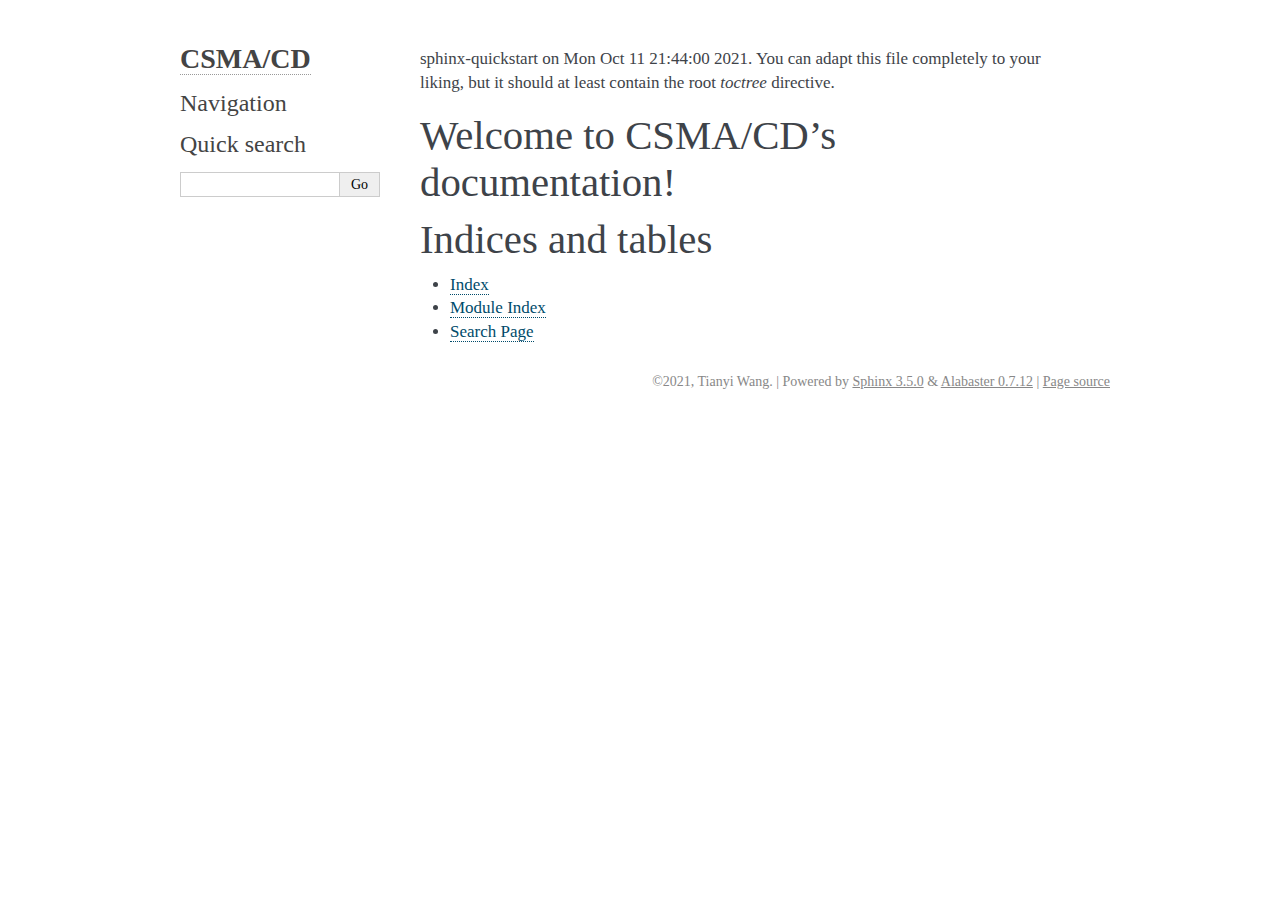
<file: doc/_build/html/index.html>
<!DOCTYPE html>

<html>
<head>
    <meta charset="utf-8"/>
    <meta content="width=device-width, initial-scale=1.0" name="viewport"/>
    <title>Welcome to CSMA/CD’s documentation! &#8212; CSMA/CD 1.0.0 documentation</title>
    <link href="_static/pygments.css" rel="stylesheet" type="text/css"/>
    <link href="_static/alabaster.css" rel="stylesheet" type="text/css"/>
    <script data-url_root="./" id="documentation_options" src="_static/documentation_options.js"></script>
    <script src="_static/jquery.js"></script>
    <script src="_static/underscore.js"></script>
    <script src="_static/doctools.js"></script>
    <link href="genindex.html" rel="index" title="Index"/>
    <link href="search.html" rel="search" title="Search"/>

    <link href="_static/custom.css" rel="stylesheet" type="text/css"/>


    <meta content="width=device-width, initial-scale=0.9, maximum-scale=0.9" name="viewport"/>

</head>
<body>


<div class="document">
    <div class="documentwrapper">
        <div class="bodywrapper">


            <div class="body" role="main">

                <p>sphinx-quickstart on Mon Oct 11 21:44:00 2021.
                    You can adapt this file completely to your liking, but it should at least
                    contain the root <cite>toctree</cite> directive.</p>
                <div class="section" id="welcome-to-csma-cd-s-documentation">
                    <h1>Welcome to CSMA/CD’s documentation!<a class="headerlink"
                                                              href="#welcome-to-csma-cd-s-documentation"
                                                              title="Permalink to this headline">¶</a></h1>
                    <div class="toctree-wrapper compound">
                    </div>
                </div>
                <div class="section" id="indices-and-tables">
                    <h1>Indices and tables<a class="headerlink" href="#indices-and-tables"
                                             title="Permalink to this headline">¶</a></h1>
                    <ul class="simple">
                        <li><p><a class="reference internal" href="genindex.html"><span class="std std-ref">Index</span></a>
                        </p></li>
                        <li><p><a class="reference internal" href="py-modindex.html"><span class="std std-ref">Module Index</span></a>
                        </p></li>
                        <li><p><a class="reference internal" href="search.html"><span
                                class="std std-ref">Search Page</span></a></p></li>
                    </ul>
                </div>


            </div>

        </div>
    </div>
    <div aria-label="main navigation" class="sphinxsidebar" role="navigation">
        <div class="sphinxsidebarwrapper">
            <h1 class="logo"><a href="#">CSMA/CD</a></h1>


            <h3>Navigation</h3>

            <div class="relations">
                <h3>Related Topics</h3>
                <ul>
                    <li><a href="#">Documentation overview</a>
                        <ul>
                        </ul>
                    </li>
                </ul>
            </div>
            <div id="searchbox" role="search" style="display: none">
                <h3 id="searchlabel">Quick search</h3>
                <div class="searchformwrapper">
                    <form action="search.html" class="search" method="get">
                        <input aria-labelledby="searchlabel" name="q" type="text"/>
                        <input type="submit" value="Go"/>
                    </form>
                </div>
            </div>
            <script>$('#searchbox').show(0);</script>


        </div>
    </div>
    <div class="clearer"></div>
</div>
<div class="footer">
    &copy;2021, Tianyi Wang.

    |
    Powered by <a href="http://sphinx-doc.org/">Sphinx 3.5.0</a>
    &amp; <a href="https://github.com/bitprophet/alabaster">Alabaster 0.7.12</a>

    |
    <a href="_sources/index.rst.txt"
       rel="nofollow">Page source</a>
</div>


</body>
</html>
</file>
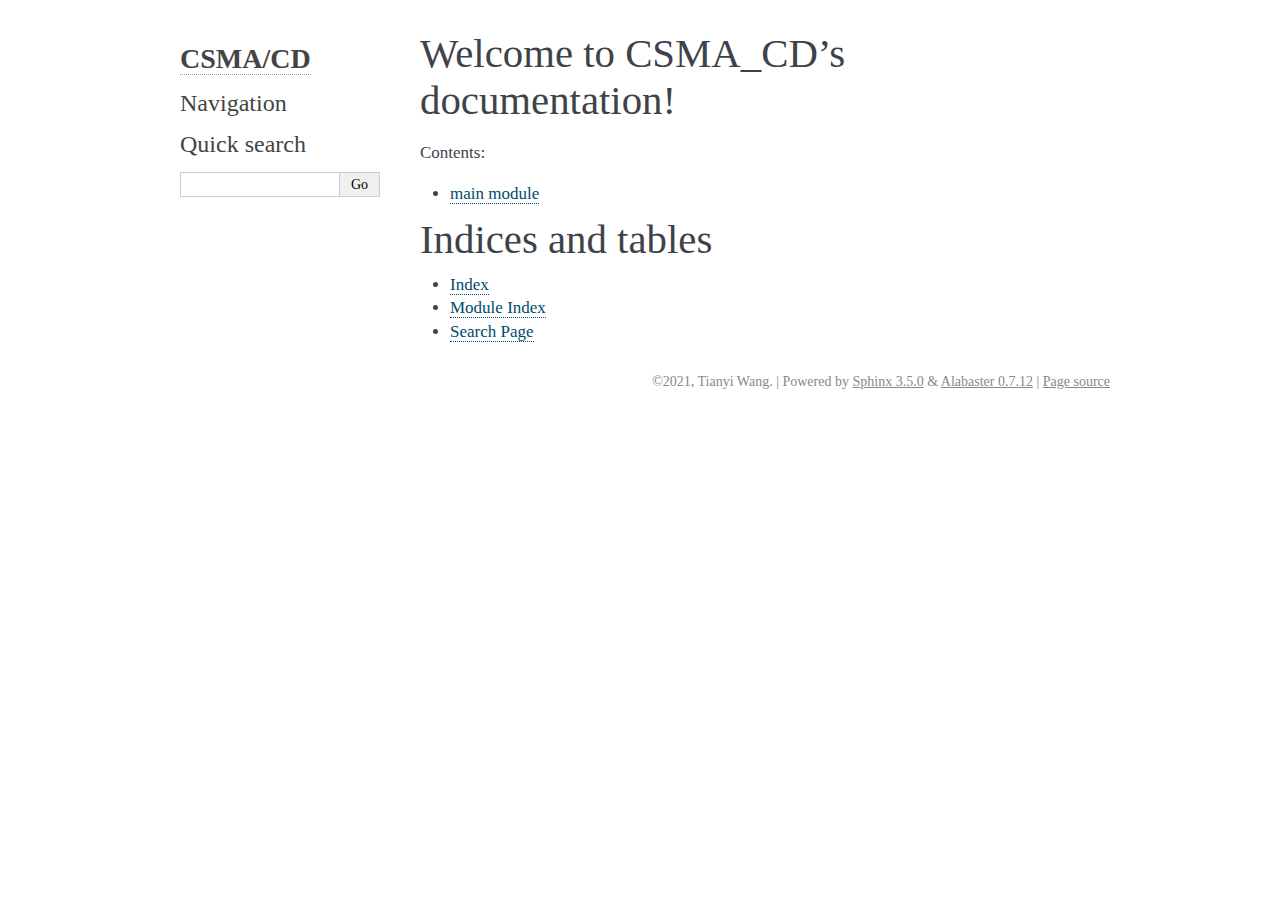
<file: doc/_build/html/rst/index.html>
<!DOCTYPE html>

<html>
<head>
    <meta charset="utf-8"/>
    <meta content="width=device-width, initial-scale=1.0" name="viewport"/>
    <title>Welcome to CSMA_CD’s documentation! &#8212; CSMA/CD 1.0.0 documentation</title>
    <link href="../_static/pygments.css" rel="stylesheet" type="text/css"/>
    <link href="../_static/alabaster.css" rel="stylesheet" type="text/css"/>
    <script data-url_root="../" id="documentation_options" src="../_static/documentation_options.js"></script>
    <script src="../_static/jquery.js"></script>
    <script src="../_static/underscore.js"></script>
    <script src="../_static/doctools.js"></script>
    <link href="../genindex.html" rel="index" title="Index"/>
    <link href="../search.html" rel="search" title="Search"/>

    <link href="../_static/custom.css" rel="stylesheet" type="text/css"/>


    <meta content="width=device-width, initial-scale=0.9, maximum-scale=0.9" name="viewport"/>

</head>
<body>


<div class="document">
    <div class="documentwrapper">
        <div class="bodywrapper">


            <div class="body" role="main">

                <div class="section" id="welcome-to-csma-cd-s-documentation">
                    <h1>Welcome to CSMA_CD’s documentation!<a class="headerlink"
                                                              href="#welcome-to-csma-cd-s-documentation"
                                                              title="Permalink to this headline">¶</a></h1>
                    <div class="toctree-wrapper compound">
                        <p class="caption"><span class="caption-text">Contents:</span></p>
                        <ul>
                            <li class="toctree-l1"><a class="reference internal" href="main.html">main module</a></li>
                        </ul>
                    </div>
                </div>
                <div class="section" id="indices-and-tables">
                    <h1>Indices and tables<a class="headerlink" href="#indices-and-tables"
                                             title="Permalink to this headline">¶</a></h1>
                    <ul class="simple">
                        <li><p><a class="reference internal" href="../genindex.html"><span
                                class="std std-ref">Index</span></a></p></li>
                        <li><p><a class="reference internal" href="../py-modindex.html"><span class="std std-ref">Module Index</span></a>
                        </p></li>
                        <li><p><a class="reference internal" href="../search.html"><span
                                class="std std-ref">Search Page</span></a></p></li>
                    </ul>
                </div>


            </div>

        </div>
    </div>
    <div aria-label="main navigation" class="sphinxsidebar" role="navigation">
        <div class="sphinxsidebarwrapper">
            <h1 class="logo"><a href="../index.html">CSMA/CD</a></h1>


            <h3>Navigation</h3>

            <div class="relations">
                <h3>Related Topics</h3>
                <ul>
                    <li><a href="../index.html">Documentation overview</a>
                        <ul>
                        </ul>
                    </li>
                </ul>
            </div>
            <div id="searchbox" role="search" style="display: none">
                <h3 id="searchlabel">Quick search</h3>
                <div class="searchformwrapper">
                    <form action="../search.html" class="search" method="get">
                        <input aria-labelledby="searchlabel" name="q" type="text"/>
                        <input type="submit" value="Go"/>
                    </form>
                </div>
            </div>
            <script>$('#searchbox').show(0);</script>


        </div>
    </div>
    <div class="clearer"></div>
</div>
<div class="footer">
    &copy;2021, Tianyi Wang.

    |
    Powered by <a href="http://sphinx-doc.org/">Sphinx 3.5.0</a>
    &amp; <a href="https://github.com/bitprophet/alabaster">Alabaster 0.7.12</a>

    |
    <a href="../_sources/rst/index.rst.txt"
       rel="nofollow">Page source</a>
</div>


</body>
</html>
</file>
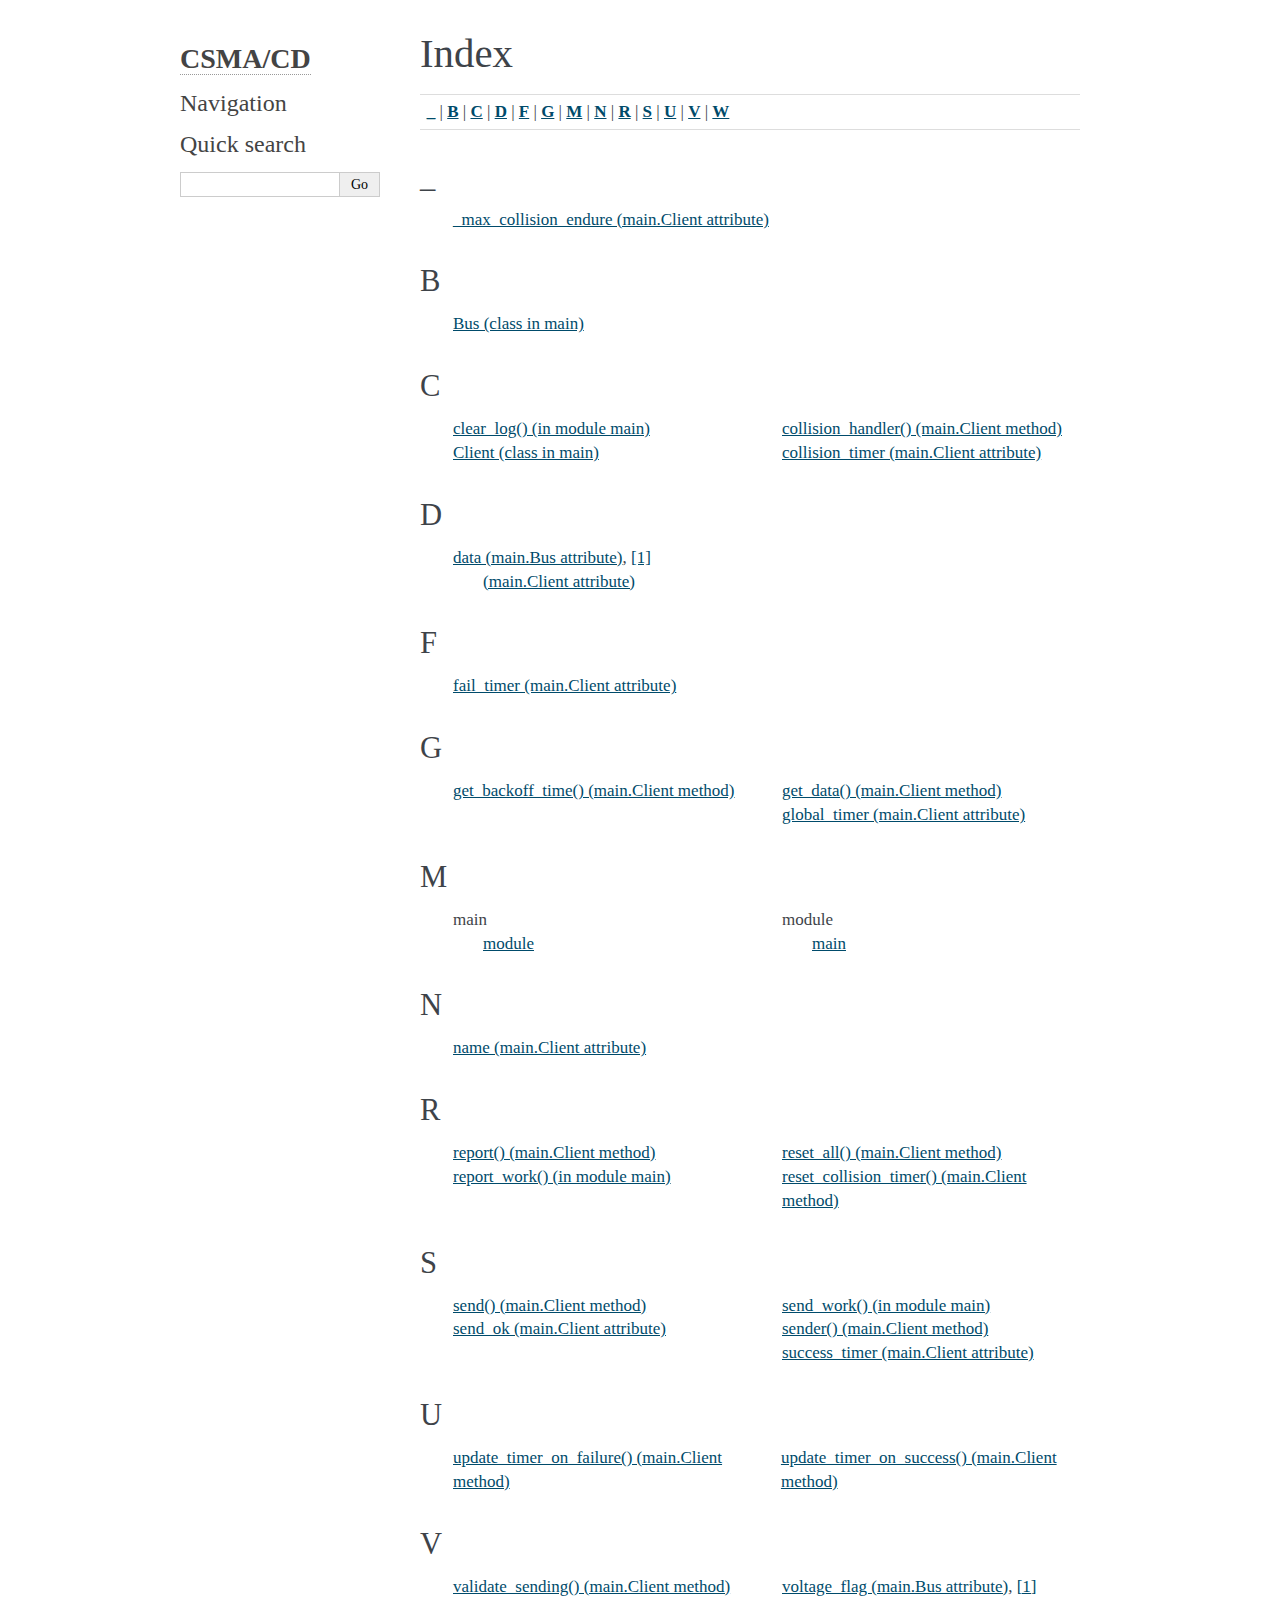
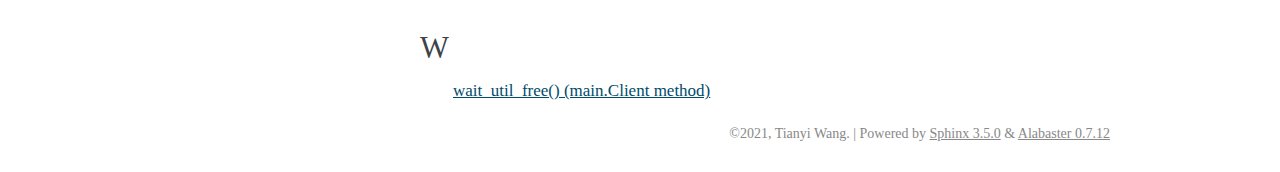
<file: doc/_build/html/genindex.html>
<!DOCTYPE html>

<html>
<head>
    <meta charset="utf-8"/>
    <meta content="width=device-width, initial-scale=1.0" name="viewport"/>
    <title>Index &#8212; CSMA/CD 1.0.0 documentation</title>
    <link href="_static/pygments.css" rel="stylesheet" type="text/css"/>
    <link href="_static/alabaster.css" rel="stylesheet" type="text/css"/>
    <script data-url_root="./" id="documentation_options" src="_static/documentation_options.js"></script>
    <script src="_static/jquery.js"></script>
    <script src="_static/underscore.js"></script>
    <script src="_static/doctools.js"></script>
    <link href="#" rel="index" title="Index"/>
    <link href="search.html" rel="search" title="Search"/>

    <link href="_static/custom.css" rel="stylesheet" type="text/css"/>


    <meta content="width=device-width, initial-scale=0.9, maximum-scale=0.9" name="viewport"/>

</head>
<body>


<div class="document">
    <div class="documentwrapper">
        <div class="bodywrapper">


            <div class="body" role="main">


                <h1 id="index">Index</h1>

                <div class="genindex-jumpbox">
                    <a href="#_"><strong>_</strong></a>
                    | <a href="#B"><strong>B</strong></a>
                    | <a href="#C"><strong>C</strong></a>
                    | <a href="#D"><strong>D</strong></a>
                    | <a href="#F"><strong>F</strong></a>
                    | <a href="#G"><strong>G</strong></a>
                    | <a href="#M"><strong>M</strong></a>
                    | <a href="#N"><strong>N</strong></a>
                    | <a href="#R"><strong>R</strong></a>
                    | <a href="#S"><strong>S</strong></a>
                    | <a href="#U"><strong>U</strong></a>
                    | <a href="#V"><strong>V</strong></a>
                    | <a href="#W"><strong>W</strong></a>

                </div>
                <h2 id="_">_</h2>
                <table class="indextable genindextable" style="width: 100%">
                    <tr>
                        <td style="width: 33%; vertical-align: top;">
                            <ul>
                                <li><a href="rst/main.html#main.Client._max_collision_endure">_max_collision_endure
                                    (main.Client attribute)</a>
                                </li>
                            </ul>
                        </td>
                    </tr>
                </table>

                <h2 id="B">B</h2>
                <table class="indextable genindextable" style="width: 100%">
                    <tr>
                        <td style="width: 33%; vertical-align: top;">
                            <ul>
                                <li><a href="rst/main.html#main.Bus">Bus (class in main)</a>
                                </li>
                            </ul>
                        </td>
                    </tr>
                </table>

                <h2 id="C">C</h2>
                <table class="indextable genindextable" style="width: 100%">
                    <tr>
                        <td style="width: 33%; vertical-align: top;">
                            <ul>
                                <li><a href="rst/main.html#main.clear_log">clear_log() (in module main)</a>
                                </li>
                                <li><a href="rst/main.html#main.Client">Client (class in main)</a>
                                </li>
                            </ul>
                        </td>
                        <td style="width: 33%; vertical-align: top;">
                            <ul>
                                <li><a href="rst/main.html#main.Client.collision_handler">collision_handler()
                                    (main.Client method)</a>
                                </li>
                                <li><a href="rst/main.html#main.Client.collision_timer">collision_timer (main.Client
                                    attribute)</a>
                                </li>
                            </ul>
                        </td>
                    </tr>
                </table>

                <h2 id="D">D</h2>
                <table class="indextable genindextable" style="width: 100%">
                    <tr>
                        <td style="width: 33%; vertical-align: top;">
                            <ul>
                                <li><a href="rst/main.html#id0">data (main.Bus attribute)</a>, <a
                                        href="rst/main.html#main.Bus.data">[1]</a>

                                    <ul>
                                        <li><a href="rst/main.html#main.Client.data">(main.Client attribute)</a>
                                        </li>
                                    </ul>
                                </li>
                            </ul>
                        </td>
                    </tr>
                </table>

                <h2 id="F">F</h2>
                <table class="indextable genindextable" style="width: 100%">
                    <tr>
                        <td style="width: 33%; vertical-align: top;">
                            <ul>
                                <li><a href="rst/main.html#main.Client.fail_timer">fail_timer (main.Client
                                    attribute)</a>
                                </li>
                            </ul>
                        </td>
                    </tr>
                </table>

                <h2 id="G">G</h2>
                <table class="indextable genindextable" style="width: 100%">
                    <tr>
                        <td style="width: 33%; vertical-align: top;">
                            <ul>
                                <li><a href="rst/main.html#main.Client.get_backoff_time">get_backoff_time() (main.Client
                                    method)</a>
                                </li>
                            </ul>
                        </td>
                        <td style="width: 33%; vertical-align: top;">
                            <ul>
                                <li><a href="rst/main.html#main.Client.get_data">get_data() (main.Client method)</a>
                                </li>
                                <li><a href="rst/main.html#main.Client.global_timer">global_timer (main.Client
                                    attribute)</a>
                                </li>
                            </ul>
                        </td>
                    </tr>
                </table>

                <h2 id="M">M</h2>
                <table class="indextable genindextable" style="width: 100%">
                    <tr>
                        <td style="width: 33%; vertical-align: top;">
                            <ul>
                                <li>
                                    main

                                    <ul>
                                        <li><a href="rst/main.html#module-main">module</a>
                                        </li>
                                    </ul>
                                </li>
                            </ul>
                        </td>
                        <td style="width: 33%; vertical-align: top;">
                            <ul>
                                <li>
                                    module

                                    <ul>
                                        <li><a href="rst/main.html#module-main">main</a>
                                        </li>
                                    </ul>
                                </li>
                            </ul>
                        </td>
                    </tr>
                </table>

                <h2 id="N">N</h2>
                <table class="indextable genindextable" style="width: 100%">
                    <tr>
                        <td style="width: 33%; vertical-align: top;">
                            <ul>
                                <li><a href="rst/main.html#main.Client.name">name (main.Client attribute)</a>
                                </li>
                            </ul>
                        </td>
                    </tr>
                </table>

                <h2 id="R">R</h2>
                <table class="indextable genindextable" style="width: 100%">
                    <tr>
                        <td style="width: 33%; vertical-align: top;">
                            <ul>
                                <li><a href="rst/main.html#main.Client.report">report() (main.Client method)</a>
                                </li>
                                <li><a href="rst/main.html#main.report_work">report_work() (in module main)</a>
                                </li>
                            </ul>
                        </td>
                        <td style="width: 33%; vertical-align: top;">
                            <ul>
                                <li><a href="rst/main.html#main.Client.reset_all">reset_all() (main.Client method)</a>
                                </li>
                                <li><a href="rst/main.html#main.Client.reset_collision_timer">reset_collision_timer()
                                    (main.Client method)</a>
                                </li>
                            </ul>
                        </td>
                    </tr>
                </table>

                <h2 id="S">S</h2>
                <table class="indextable genindextable" style="width: 100%">
                    <tr>
                        <td style="width: 33%; vertical-align: top;">
                            <ul>
                                <li><a href="rst/main.html#main.Client.send">send() (main.Client method)</a>
                                </li>
                                <li><a href="rst/main.html#main.Client.send_ok">send_ok (main.Client attribute)</a>
                                </li>
                            </ul>
                        </td>
                        <td style="width: 33%; vertical-align: top;">
                            <ul>
                                <li><a href="rst/main.html#main.send_work">send_work() (in module main)</a>
                                </li>
                                <li><a href="rst/main.html#main.Client.sender">sender() (main.Client method)</a>
                                </li>
                                <li><a href="rst/main.html#main.Client.success_timer">success_timer (main.Client
                                    attribute)</a>
                                </li>
                            </ul>
                        </td>
                    </tr>
                </table>

                <h2 id="U">U</h2>
                <table class="indextable genindextable" style="width: 100%">
                    <tr>
                        <td style="width: 33%; vertical-align: top;">
                            <ul>
                                <li><a href="rst/main.html#main.Client.update_timer_on_failure">update_timer_on_failure()
                                    (main.Client method)</a>
                                </li>
                            </ul>
                        </td>
                        <td style="width: 33%; vertical-align: top;">
                            <ul>
                                <li><a href="rst/main.html#main.Client.update_timer_on_success">update_timer_on_success()
                                    (main.Client method)</a>
                                </li>
                            </ul>
                        </td>
                    </tr>
                </table>

                <h2 id="V">V</h2>
                <table class="indextable genindextable" style="width: 100%">
                    <tr>
                        <td style="width: 33%; vertical-align: top;">
                            <ul>
                                <li><a href="rst/main.html#main.Client.validate_sending">validate_sending() (main.Client
                                    method)</a>
                                </li>
                            </ul>
                        </td>
                        <td style="width: 33%; vertical-align: top;">
                            <ul>
                                <li><a href="rst/main.html#id1">voltage_flag (main.Bus attribute)</a>, <a
                                        href="rst/main.html#main.Bus.voltage_flag">[1]</a>
                                </li>
                            </ul>
                        </td>
                    </tr>
                </table>

                <h2 id="W">W</h2>
                <table class="indextable genindextable" style="width: 100%">
                    <tr>
                        <td style="width: 33%; vertical-align: top;">
                            <ul>
                                <li><a href="rst/main.html#main.Client.wait_util_free">wait_util_free() (main.Client
                                    method)</a>
                                </li>
                            </ul>
                        </td>
                    </tr>
                </table>


            </div>

        </div>
    </div>
    <div aria-label="main navigation" class="sphinxsidebar" role="navigation">
        <div class="sphinxsidebarwrapper">
            <h1 class="logo"><a href="index.html">CSMA/CD</a></h1>


            <h3>Navigation</h3>

            <div class="relations">
                <h3>Related Topics</h3>
                <ul>
                    <li><a href="index.html">Documentation overview</a>
                        <ul>
                        </ul>
                    </li>
                </ul>
            </div>
            <div id="searchbox" role="search" style="display: none">
                <h3 id="searchlabel">Quick search</h3>
                <div class="searchformwrapper">
                    <form action="search.html" class="search" method="get">
                        <input aria-labelledby="searchlabel" name="q" type="text"/>
                        <input type="submit" value="Go"/>
                    </form>
                </div>
            </div>
            <script>$('#searchbox').show(0);</script>


        </div>
    </div>
    <div class="clearer"></div>
</div>
<div class="footer">
    &copy;2021, Tianyi Wang.

    |
    Powered by <a href="http://sphinx-doc.org/">Sphinx 3.5.0</a>
    &amp; <a href="https://github.com/bitprophet/alabaster">Alabaster 0.7.12</a>

</div>


</body>
</html>
</file>
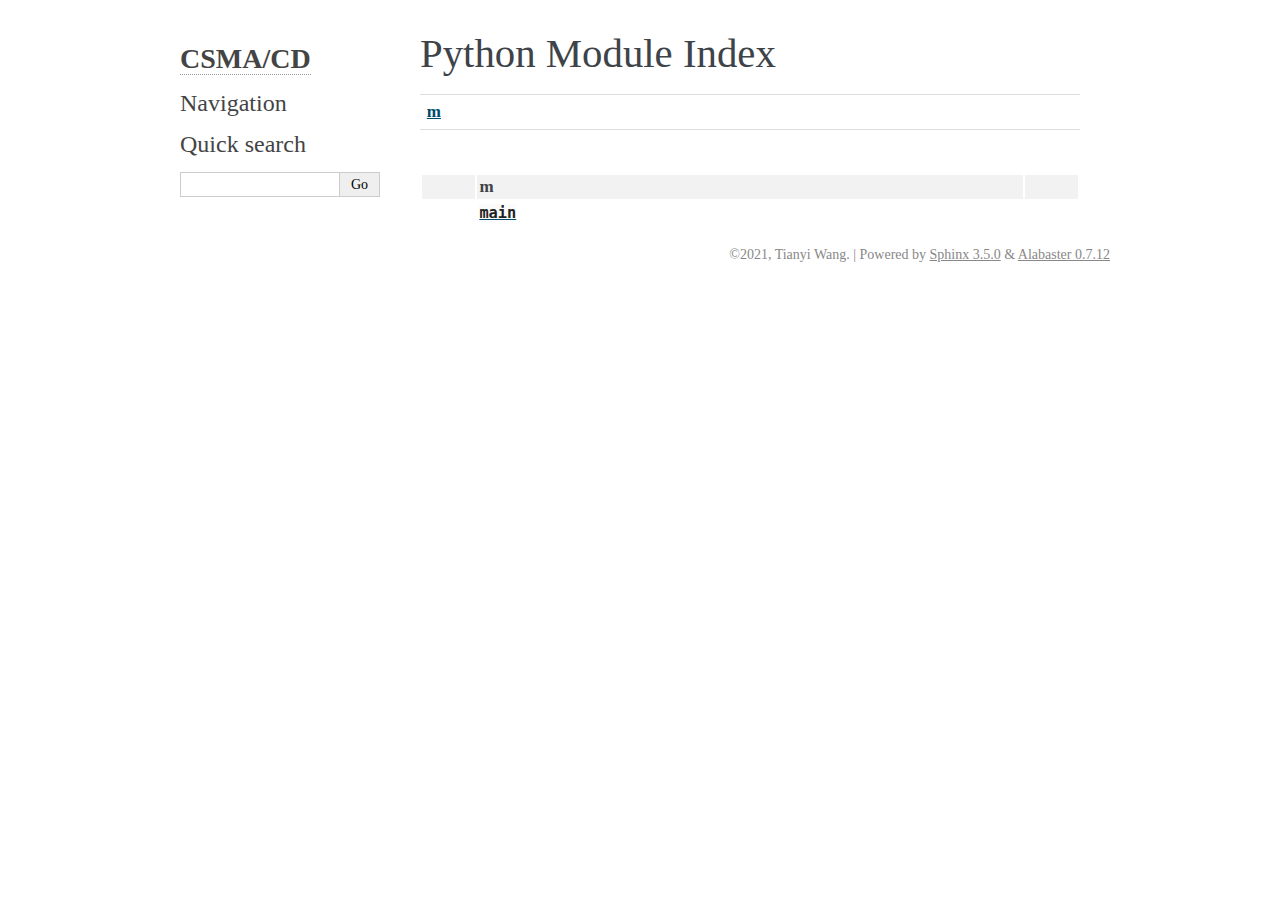
<file: doc/_build/html/py-modindex.html>
<!DOCTYPE html>

<html>
<head>
    <meta charset="utf-8"/>
    <meta content="width=device-width, initial-scale=1.0" name="viewport"/>
    <title>Python Module Index &#8212; CSMA/CD 1.0.0 documentation</title>
    <link href="_static/pygments.css" rel="stylesheet" type="text/css"/>
    <link href="_static/alabaster.css" rel="stylesheet" type="text/css"/>
    <script data-url_root="./" id="documentation_options" src="_static/documentation_options.js"></script>
    <script src="_static/jquery.js"></script>
    <script src="_static/underscore.js"></script>
    <script src="_static/doctools.js"></script>
    <link href="genindex.html" rel="index" title="Index"/>
    <link href="search.html" rel="search" title="Search"/>


    <link href="_static/custom.css" rel="stylesheet" type="text/css"/>


    <meta content="width=device-width, initial-scale=0.9, maximum-scale=0.9" name="viewport"/>


    <script>
        DOCUMENTATION_OPTIONS.COLLAPSE_INDEX = true;
    </script>


</head>
<body>


<div class="document">
    <div class="documentwrapper">
        <div class="bodywrapper">


            <div class="body" role="main">


                <h1>Python Module Index</h1>

                <div class="modindex-jumpbox">
                    <a href="#cap-m"><strong>m</strong></a>
                </div>

                <table class="indextable modindextable">
                    <tr class="pcap">
                        <td></td>
                        <td>&#160;</td>
                        <td></td>
                    </tr>
                    <tr class="cap" id="cap-m">
                        <td></td>
                        <td>
                            <strong>m</strong></td>
                        <td></td>
                    </tr>
                    <tr>
                        <td></td>
                        <td>
                            <a href="rst/main.html#module-main"><code class="xref">main</code></a></td>
                        <td>
                            <em></em></td>
                    </tr>
                </table>


            </div>

        </div>
    </div>
    <div aria-label="main navigation" class="sphinxsidebar" role="navigation">
        <div class="sphinxsidebarwrapper">
            <h1 class="logo"><a href="index.html">CSMA/CD</a></h1>


            <h3>Navigation</h3>

            <div class="relations">
                <h3>Related Topics</h3>
                <ul>
                    <li><a href="index.html">Documentation overview</a>
                        <ul>
                        </ul>
                    </li>
                </ul>
            </div>
            <div id="searchbox" role="search" style="display: none">
                <h3 id="searchlabel">Quick search</h3>
                <div class="searchformwrapper">
                    <form action="search.html" class="search" method="get">
                        <input aria-labelledby="searchlabel" name="q" type="text"/>
                        <input type="submit" value="Go"/>
                    </form>
                </div>
            </div>
            <script>$('#searchbox').show(0);</script>


        </div>
    </div>
    <div class="clearer"></div>
</div>
<div class="footer">
    &copy;2021, Tianyi Wang.

    |
    Powered by <a href="http://sphinx-doc.org/">Sphinx 3.5.0</a>
    &amp; <a href="https://github.com/bitprophet/alabaster">Alabaster 0.7.12</a>

</div>


</body>
</html>
</file>
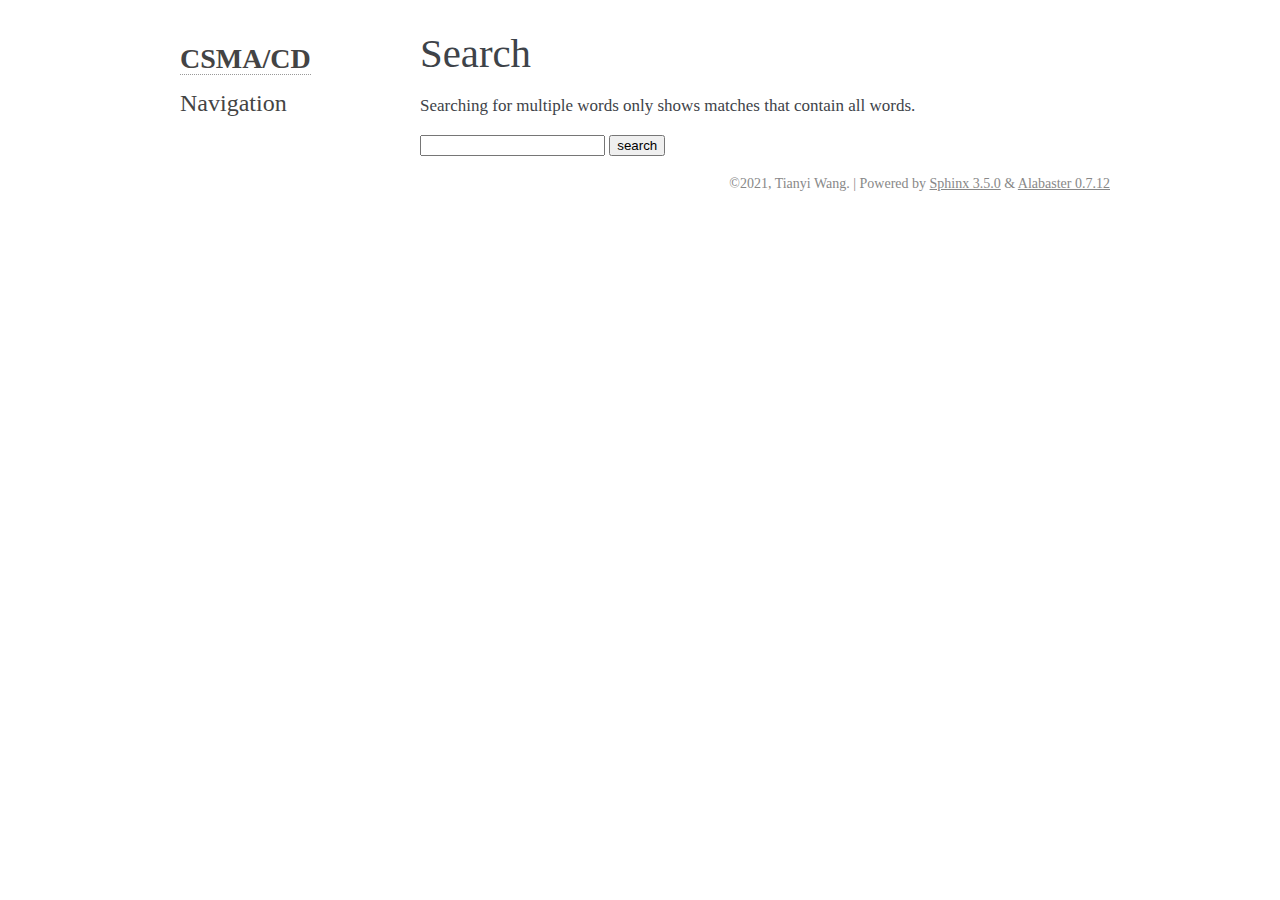
<file: doc/_build/html/search.html>
<!DOCTYPE html>

<html>
<head>
    <meta charset="utf-8"/>
    <meta content="width=device-width, initial-scale=1.0" name="viewport"/>
    <title>Search &#8212; CSMA/CD 1.0.0 documentation</title>
    <link href="_static/pygments.css" rel="stylesheet" type="text/css"/>
    <link href="_static/alabaster.css" rel="stylesheet" type="text/css"/>

    <script data-url_root="./" id="documentation_options" src="_static/documentation_options.js"></script>
    <script src="_static/jquery.js"></script>
    <script src="_static/underscore.js"></script>
    <script src="_static/doctools.js"></script>
    <script src="_static/searchtools.js"></script>
    <script src="_static/language_data.js"></script>
    <link href="genindex.html" rel="index" title="Index"/>
    <link href="#" rel="search" title="Search"/>
    <script defer src="searchindex.js"></script>


    <link href="_static/custom.css" rel="stylesheet" type="text/css"/>


    <meta content="width=device-width, initial-scale=0.9, maximum-scale=0.9" name="viewport"/>


</head>
<body>


<div class="document">
    <div class="documentwrapper">
        <div class="bodywrapper">


            <div class="body" role="main">

                <h1 id="search-documentation">Search</h1>
                <div class="admonition warning" id="fallback">
                    <script>$('#fallback').hide();</script>
                    <p>
                        Please activate JavaScript to enable the search
                        functionality.
                    </p>
                </div>
                <p>
                    Searching for multiple words only shows matches that contain
                    all words.
                </p>
                <form action="" method="get">
                    <input aria-labelledby="search-documentation" name="q" type="text" value=""/>
                    <input type="submit" value="search"/>
                    <span id="search-progress" style="padding-left: 10px"></span>
                </form>

                <div id="search-results">

                </div>

            </div>

        </div>
    </div>
    <div aria-label="main navigation" class="sphinxsidebar" role="navigation">
        <div class="sphinxsidebarwrapper">
            <h1 class="logo"><a href="index.html">CSMA/CD</a></h1>


            <h3>Navigation</h3>

            <div class="relations">
                <h3>Related Topics</h3>
                <ul>
                    <li><a href="index.html">Documentation overview</a>
                        <ul>
                        </ul>
                    </li>
                </ul>
            </div>


        </div>
    </div>
    <div class="clearer"></div>
</div>
<div class="footer">
    &copy;2021, Tianyi Wang.

    |
    Powered by <a href="http://sphinx-doc.org/">Sphinx 3.5.0</a>
    &amp; <a href="https://github.com/bitprophet/alabaster">Alabaster 0.7.12</a>

</div>


</body>
</html>
</file>
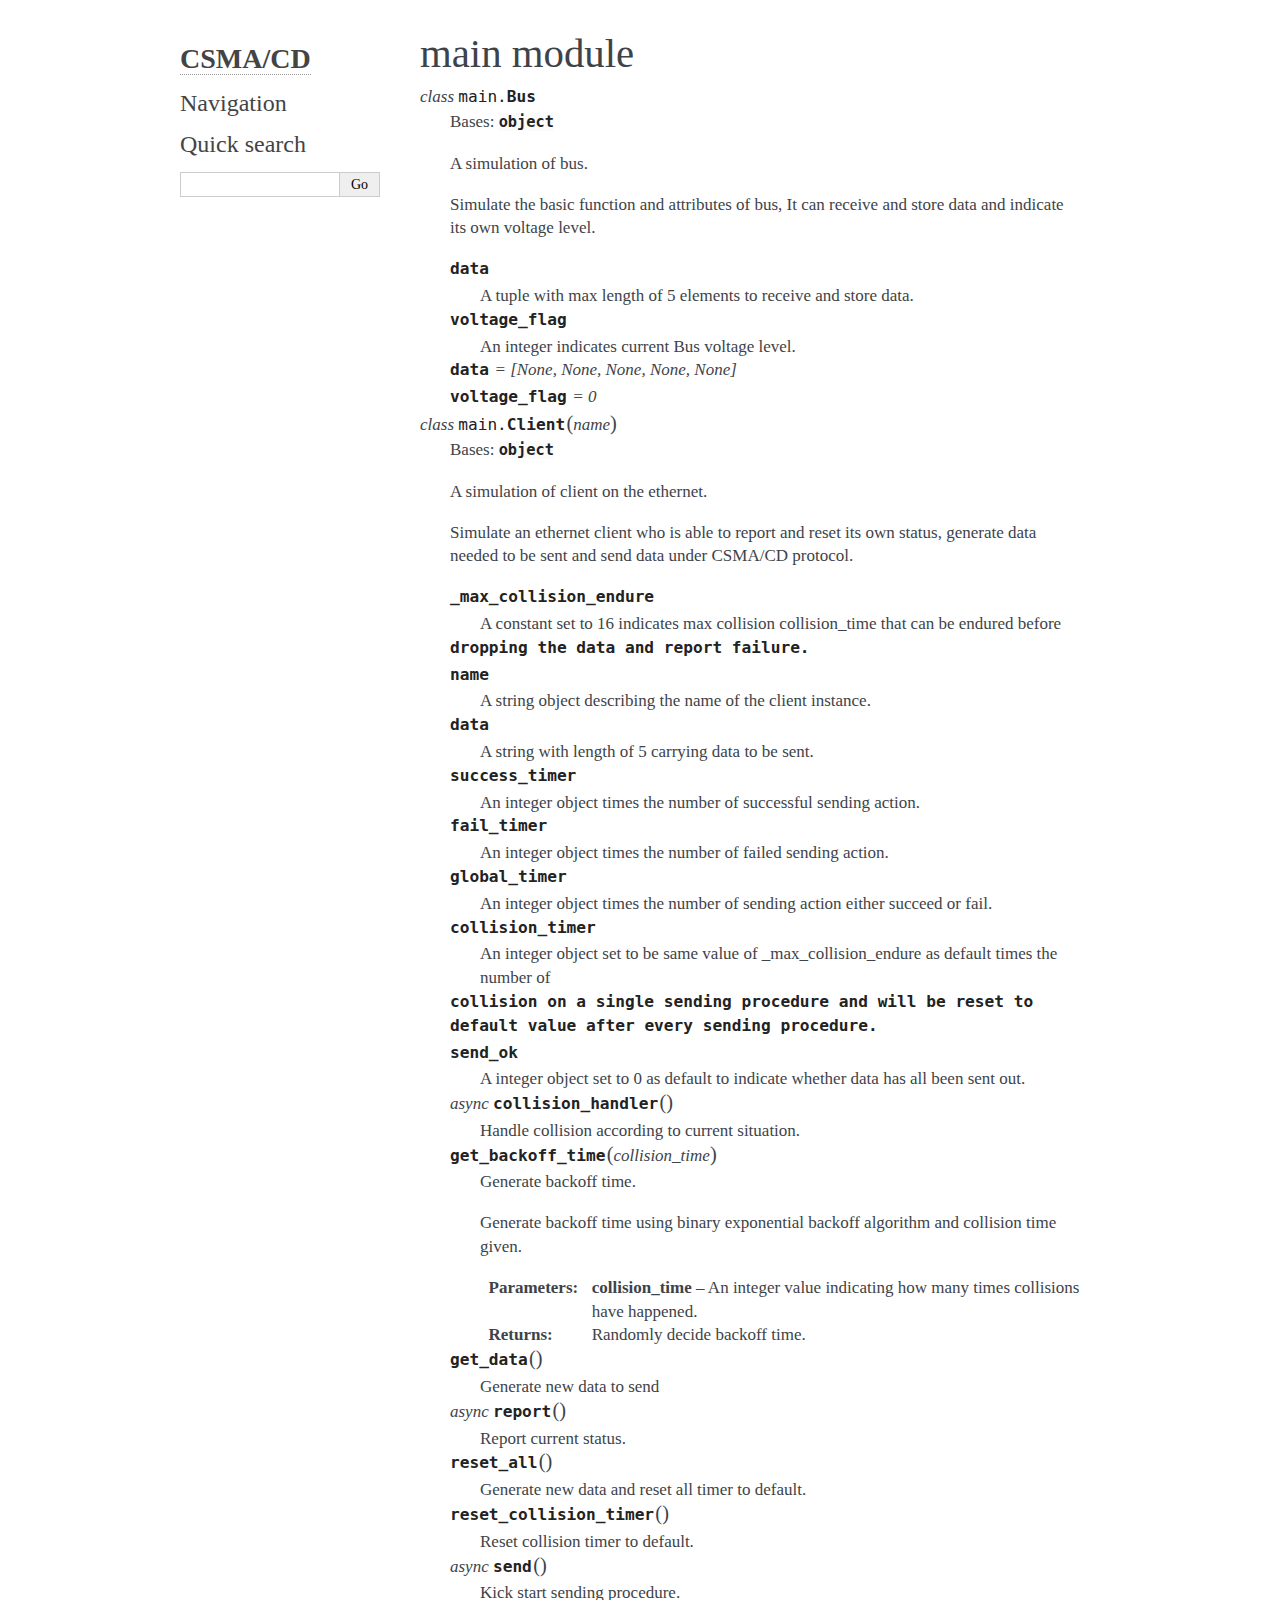
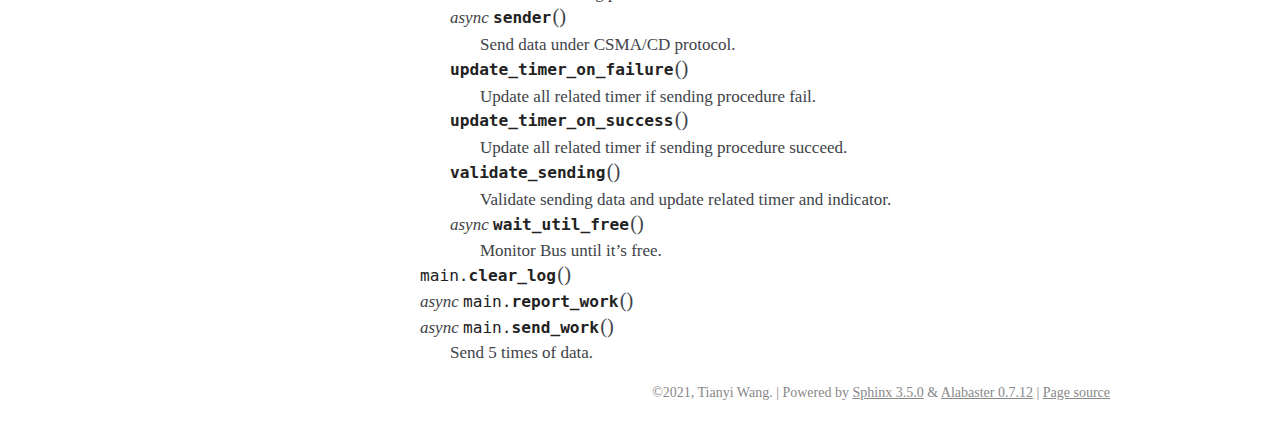
<file: doc/_build/html/rst/main.html>
<!DOCTYPE html>

<html>
<head>
    <meta charset="utf-8"/>
    <meta content="width=device-width, initial-scale=1.0" name="viewport"/>
    <title>main module &#8212; CSMA/CD 1.0.0 documentation</title>
    <link href="../_static/pygments.css" rel="stylesheet" type="text/css"/>
    <link href="../_static/alabaster.css" rel="stylesheet" type="text/css"/>
    <script data-url_root="../" id="documentation_options" src="../_static/documentation_options.js"></script>
    <script src="../_static/jquery.js"></script>
    <script src="../_static/underscore.js"></script>
    <script src="../_static/doctools.js"></script>
    <link href="../genindex.html" rel="index" title="Index"/>
    <link href="../search.html" rel="search" title="Search"/>

    <link href="../_static/custom.css" rel="stylesheet" type="text/css"/>


    <meta content="width=device-width, initial-scale=0.9, maximum-scale=0.9" name="viewport"/>

</head>
<body>


<div class="document">
    <div class="documentwrapper">
        <div class="bodywrapper">


            <div class="body" role="main">

                <div class="section" id="module-main">
                    <span id="main-module"></span>
                    <h1>main module<a class="headerlink" href="#module-main" title="Permalink to this headline">¶</a>
                    </h1>
                    <dl class="py class">
                        <dt id="main.Bus">
                            <em class="property"><span class="pre">class</span> </em><code
                                class="sig-prename descclassname"><span class="pre">main.</span></code><code
                                class="sig-name descname"><span class="pre">Bus</span></code><a class="headerlink"
                                                                                                href="#main.Bus"
                                                                                                title="Permalink to this definition">¶</a>
                        </dt>
                        <dd><p>Bases: <code class="xref py py-class docutils literal notranslate"><span class="pre">object</span></code>
                        </p>
                            <p>A simulation of bus.</p>
                            <p>Simulate the basic function and attributes of bus, It can receive and store data and
                                indicate its own voltage level.</p>
                            <dl class="py attribute">
                                <dt id="main.Bus.data">
                                    <code class="sig-name descname"><span class="pre">data</span></code><a
                                        class="headerlink" href="#main.Bus.data"
                                        title="Permalink to this definition">¶</a></dt>
                                <dd><p>A tuple with max length of 5 elements to receive and store data.</p>
                                </dd>
                            </dl>

                            <dl class="py attribute">
                                <dt id="main.Bus.voltage_flag">
                                    <code class="sig-name descname"><span class="pre">voltage_flag</span></code><a
                                        class="headerlink" href="#main.Bus.voltage_flag"
                                        title="Permalink to this definition">¶</a></dt>
                                <dd><p>An integer indicates current Bus voltage level.</p>
                                </dd>
                            </dl>

                            <dl class="py attribute">
                                <dt id="id0">
                                    <code class="sig-name descname"><span class="pre">data</span></code><em
                                        class="property"> <span class="pre">=</span> <span class="pre">[None,</span>
                                    <span class="pre">None,</span> <span class="pre">None,</span> <span class="pre">None,</span>
                                    <span class="pre">None]</span></em><a class="headerlink" href="#id0"
                                                                          title="Permalink to this definition">¶</a>
                                </dt>
                                <dd></dd>
                            </dl>

                            <dl class="py attribute">
                                <dt id="id1">
                                    <code class="sig-name descname"><span class="pre">voltage_flag</span></code><em
                                        class="property"> <span class="pre">=</span> <span class="pre">0</span></em><a
                                        class="headerlink" href="#id1" title="Permalink to this definition">¶</a></dt>
                                <dd></dd>
                            </dl>

                        </dd>
                    </dl>

                    <dl class="py class">
                        <dt id="main.Client">
                            <em class="property"><span class="pre">class</span> </em><code
                                class="sig-prename descclassname"><span class="pre">main.</span></code><code
                                class="sig-name descname"><span class="pre">Client</span></code><span class="sig-paren">(</span><em
                                class="sig-param"><span class="n"><span class="pre">name</span></span></em><span
                                class="sig-paren">)</span><a class="headerlink" href="#main.Client"
                                                             title="Permalink to this definition">¶</a></dt>
                        <dd><p>Bases: <code class="xref py py-class docutils literal notranslate"><span class="pre">object</span></code>
                        </p>
                            <p>A simulation of client on the ethernet.</p>
                            <p>Simulate an ethernet client who is able to report and reset its own status, generate data
                                needed to be sent and send
                                data under CSMA/CD protocol.</p>
                            <dl class="py attribute">
                                <dt id="main.Client._max_collision_endure">
                                    <code class="sig-name descname"><span
                                            class="pre">_max_collision_endure</span></code><a class="headerlink"
                                                                                              href="#main.Client._max_collision_endure"
                                                                                              title="Permalink to this definition">¶</a>
                                </dt>
                                <dd><p>A constant set to 16 indicates max collision collision_time that can be endured
                                    before</p>
                                </dd>
                            </dl>

                            <dl class="py attribute">
                                <dt>
                                    <code class="sig-name descname"><span class="pre">dropping</span> <span class="pre">the</span>
                                        <span class="pre">data</span> <span class="pre">and</span> <span class="pre">report</span>
                                        <span class="pre">failure.</span></code></dt>
                                <dd></dd>
                            </dl>

                            <dl class="py attribute">
                                <dt id="main.Client.name">
                                    <code class="sig-name descname"><span class="pre">name</span></code><a
                                        class="headerlink" href="#main.Client.name"
                                        title="Permalink to this definition">¶</a></dt>
                                <dd><p>A string object describing the name of the client instance.</p>
                                </dd>
                            </dl>

                            <dl class="py attribute">
                                <dt id="main.Client.data">
                                    <code class="sig-name descname"><span class="pre">data</span></code><a
                                        class="headerlink" href="#main.Client.data"
                                        title="Permalink to this definition">¶</a></dt>
                                <dd><p>A string with length of 5 carrying data to be sent.</p>
                                </dd>
                            </dl>

                            <dl class="py attribute">
                                <dt id="main.Client.success_timer">
                                    <code class="sig-name descname"><span class="pre">success_timer</span></code><a
                                        class="headerlink" href="#main.Client.success_timer"
                                        title="Permalink to this definition">¶</a></dt>
                                <dd><p>An integer object times the number of successful sending action.</p>
                                </dd>
                            </dl>

                            <dl class="py attribute">
                                <dt id="main.Client.fail_timer">
                                    <code class="sig-name descname"><span class="pre">fail_timer</span></code><a
                                        class="headerlink" href="#main.Client.fail_timer"
                                        title="Permalink to this definition">¶</a></dt>
                                <dd><p>An integer object times the number of failed sending action.</p>
                                </dd>
                            </dl>

                            <dl class="py attribute">
                                <dt id="main.Client.global_timer">
                                    <code class="sig-name descname"><span class="pre">global_timer</span></code><a
                                        class="headerlink" href="#main.Client.global_timer"
                                        title="Permalink to this definition">¶</a></dt>
                                <dd><p>An integer object times the number of sending action either succeed or fail.</p>
                                </dd>
                            </dl>

                            <dl class="py attribute">
                                <dt id="main.Client.collision_timer">
                                    <code class="sig-name descname"><span class="pre">collision_timer</span></code><a
                                        class="headerlink" href="#main.Client.collision_timer"
                                        title="Permalink to this definition">¶</a></dt>
                                <dd><p>An integer object set to be same value of _max_collision_endure as default times
                                    the number of</p>
                                </dd>
                            </dl>

                            <dl class="py attribute">
                                <dt>
                                    <code class="sig-name descname"><span class="pre">collision</span> <span
                                            class="pre">on</span> <span class="pre">a</span> <span
                                            class="pre">single</span> <span class="pre">sending</span> <span
                                            class="pre">procedure</span> <span class="pre">and</span> <span class="pre">will</span>
                                        <span class="pre">be</span> <span class="pre">reset</span> <span
                                                class="pre">to</span> <span class="pre">default</span> <span
                                                class="pre">value</span> <span class="pre">after</span> <span
                                                class="pre">every</span> <span class="pre">sending</span> <span
                                                class="pre">procedure.</span></code></dt>
                                <dd></dd>
                            </dl>

                            <dl class="py attribute">
                                <dt id="main.Client.send_ok">
                                    <code class="sig-name descname"><span class="pre">send_ok</span></code><a
                                        class="headerlink" href="#main.Client.send_ok"
                                        title="Permalink to this definition">¶</a></dt>
                                <dd><p>A integer object set to 0 as default to indicate whether data has all been sent
                                    out.</p>
                                </dd>
                            </dl>

                            <dl class="py method">
                                <dt id="main.Client.collision_handler">
                                    <em class="property"><span class="pre">async</span> </em><code
                                        class="sig-name descname"><span class="pre">collision_handler</span></code><span
                                        class="sig-paren">(</span><span class="sig-paren">)</span><a class="headerlink"
                                                                                                     href="#main.Client.collision_handler"
                                                                                                     title="Permalink to this definition">¶</a>
                                </dt>
                                <dd><p>Handle collision according to current situation.</p>
                                </dd>
                            </dl>

                            <dl class="py method">
                                <dt id="main.Client.get_backoff_time">
                                    <code class="sig-name descname"><span
                                            class="pre">get_backoff_time</span></code><span
                                        class="sig-paren">(</span><em class="sig-param"><span class="n"><span
                                        class="pre">collision_time</span></span></em><span class="sig-paren">)</span><a
                                        class="headerlink" href="#main.Client.get_backoff_time"
                                        title="Permalink to this definition">¶</a></dt>
                                <dd><p>Generate backoff time.</p>
                                    <p>Generate backoff time using binary exponential backoff algorithm and collision
                                        time given.</p>
                                    <dl class="field-list simple">
                                        <dt class="field-odd">Parameters</dt>
                                        <dd class="field-odd"><p><strong>collision_time</strong> – An integer value
                                            indicating how many times collisions have happened.</p>
                                        </dd>
                                        <dt class="field-even">Returns</dt>
                                        <dd class="field-even"><p>Randomly decide backoff time.</p>
                                        </dd>
                                    </dl>
                                </dd>
                            </dl>

                            <dl class="py method">
                                <dt id="main.Client.get_data">
                                    <code class="sig-name descname"><span class="pre">get_data</span></code><span
                                        class="sig-paren">(</span><span class="sig-paren">)</span><a class="headerlink"
                                                                                                     href="#main.Client.get_data"
                                                                                                     title="Permalink to this definition">¶</a>
                                </dt>
                                <dd><p>Generate new data to send</p>
                                </dd>
                            </dl>

                            <dl class="py method">
                                <dt id="main.Client.report">
                                    <em class="property"><span class="pre">async</span> </em><code
                                        class="sig-name descname"><span class="pre">report</span></code><span
                                        class="sig-paren">(</span><span class="sig-paren">)</span><a class="headerlink"
                                                                                                     href="#main.Client.report"
                                                                                                     title="Permalink to this definition">¶</a>
                                </dt>
                                <dd><p>Report current status.</p>
                                </dd>
                            </dl>

                            <dl class="py method">
                                <dt id="main.Client.reset_all">
                                    <code class="sig-name descname"><span class="pre">reset_all</span></code><span
                                        class="sig-paren">(</span><span class="sig-paren">)</span><a class="headerlink"
                                                                                                     href="#main.Client.reset_all"
                                                                                                     title="Permalink to this definition">¶</a>
                                </dt>
                                <dd><p>Generate new data and reset all timer to default.</p>
                                </dd>
                            </dl>

                            <dl class="py method">
                                <dt id="main.Client.reset_collision_timer">
                                    <code class="sig-name descname"><span
                                            class="pre">reset_collision_timer</span></code><span
                                        class="sig-paren">(</span><span class="sig-paren">)</span><a class="headerlink"
                                                                                                     href="#main.Client.reset_collision_timer"
                                                                                                     title="Permalink to this definition">¶</a>
                                </dt>
                                <dd><p>Reset collision timer to default.</p>
                                </dd>
                            </dl>

                            <dl class="py method">
                                <dt id="main.Client.send">
                                    <em class="property"><span class="pre">async</span> </em><code
                                        class="sig-name descname"><span class="pre">send</span></code><span
                                        class="sig-paren">(</span><span class="sig-paren">)</span><a class="headerlink"
                                                                                                     href="#main.Client.send"
                                                                                                     title="Permalink to this definition">¶</a>
                                </dt>
                                <dd><p>Kick start sending procedure.</p>
                                </dd>
                            </dl>

                            <dl class="py method">
                                <dt id="main.Client.sender">
                                    <em class="property"><span class="pre">async</span> </em><code
                                        class="sig-name descname"><span class="pre">sender</span></code><span
                                        class="sig-paren">(</span><span class="sig-paren">)</span><a class="headerlink"
                                                                                                     href="#main.Client.sender"
                                                                                                     title="Permalink to this definition">¶</a>
                                </dt>
                                <dd><p>Send data under CSMA/CD protocol.</p>
                                </dd>
                            </dl>

                            <dl class="py method">
                                <dt id="main.Client.update_timer_on_failure">
                                    <code class="sig-name descname"><span
                                            class="pre">update_timer_on_failure</span></code><span
                                        class="sig-paren">(</span><span class="sig-paren">)</span><a class="headerlink"
                                                                                                     href="#main.Client.update_timer_on_failure"
                                                                                                     title="Permalink to this definition">¶</a>
                                </dt>
                                <dd><p>Update all related timer if sending procedure fail.</p>
                                </dd>
                            </dl>

                            <dl class="py method">
                                <dt id="main.Client.update_timer_on_success">
                                    <code class="sig-name descname"><span
                                            class="pre">update_timer_on_success</span></code><span
                                        class="sig-paren">(</span><span class="sig-paren">)</span><a class="headerlink"
                                                                                                     href="#main.Client.update_timer_on_success"
                                                                                                     title="Permalink to this definition">¶</a>
                                </dt>
                                <dd><p>Update all related timer if sending procedure succeed.</p>
                                </dd>
                            </dl>

                            <dl class="py method">
                                <dt id="main.Client.validate_sending">
                                    <code class="sig-name descname"><span
                                            class="pre">validate_sending</span></code><span
                                        class="sig-paren">(</span><span class="sig-paren">)</span><a class="headerlink"
                                                                                                     href="#main.Client.validate_sending"
                                                                                                     title="Permalink to this definition">¶</a>
                                </dt>
                                <dd><p>Validate sending data and update related timer and indicator.</p>
                                </dd>
                            </dl>

                            <dl class="py method">
                                <dt id="main.Client.wait_util_free">
                                    <em class="property"><span class="pre">async</span> </em><code
                                        class="sig-name descname"><span class="pre">wait_util_free</span></code><span
                                        class="sig-paren">(</span><span class="sig-paren">)</span><a class="headerlink"
                                                                                                     href="#main.Client.wait_util_free"
                                                                                                     title="Permalink to this definition">¶</a>
                                </dt>
                                <dd><p>Monitor Bus until it’s free.</p>
                                </dd>
                            </dl>

                        </dd>
                    </dl>

                    <dl class="py function">
                        <dt id="main.clear_log">
                            <code class="sig-prename descclassname"><span class="pre">main.</span></code><code
                                class="sig-name descname"><span class="pre">clear_log</span></code><span
                                class="sig-paren">(</span><span class="sig-paren">)</span><a class="headerlink"
                                                                                             href="#main.clear_log"
                                                                                             title="Permalink to this definition">¶</a>
                        </dt>
                        <dd></dd>
                    </dl>

                    <dl class="py function">
                        <dt id="main.report_work">
                            <em class="property"><span class="pre">async</span> </em><code
                                class="sig-prename descclassname"><span class="pre">main.</span></code><code
                                class="sig-name descname"><span class="pre">report_work</span></code><span
                                class="sig-paren">(</span><span class="sig-paren">)</span><a class="headerlink"
                                                                                             href="#main.report_work"
                                                                                             title="Permalink to this definition">¶</a>
                        </dt>
                        <dd></dd>
                    </dl>

                    <dl class="py function">
                        <dt id="main.send_work">
                            <em class="property"><span class="pre">async</span> </em><code
                                class="sig-prename descclassname"><span class="pre">main.</span></code><code
                                class="sig-name descname"><span class="pre">send_work</span></code><span
                                class="sig-paren">(</span><span class="sig-paren">)</span><a class="headerlink"
                                                                                             href="#main.send_work"
                                                                                             title="Permalink to this definition">¶</a>
                        </dt>
                        <dd><p>Send 5 times of data.</p>
                        </dd>
                    </dl>

                </div>


            </div>

        </div>
    </div>
    <div aria-label="main navigation" class="sphinxsidebar" role="navigation">
        <div class="sphinxsidebarwrapper">
            <h1 class="logo"><a href="../index.html">CSMA/CD</a></h1>


            <h3>Navigation</h3>

            <div class="relations">
                <h3>Related Topics</h3>
                <ul>
                    <li><a href="../index.html">Documentation overview</a>
                        <ul>
                        </ul>
                    </li>
                </ul>
            </div>
            <div id="searchbox" role="search" style="display: none">
                <h3 id="searchlabel">Quick search</h3>
                <div class="searchformwrapper">
                    <form action="../search.html" class="search" method="get">
                        <input aria-labelledby="searchlabel" name="q" type="text"/>
                        <input type="submit" value="Go"/>
                    </form>
                </div>
            </div>
            <script>$('#searchbox').show(0);</script>


        </div>
    </div>
    <div class="clearer"></div>
</div>
<div class="footer">
    &copy;2021, Tianyi Wang.

    |
    Powered by <a href="http://sphinx-doc.org/">Sphinx 3.5.0</a>
    &amp; <a href="https://github.com/bitprophet/alabaster">Alabaster 0.7.12</a>

    |
    <a href="../_sources/rst/main.rst.txt"
       rel="nofollow">Page source</a>
</div>


</body>
</html>
</file>
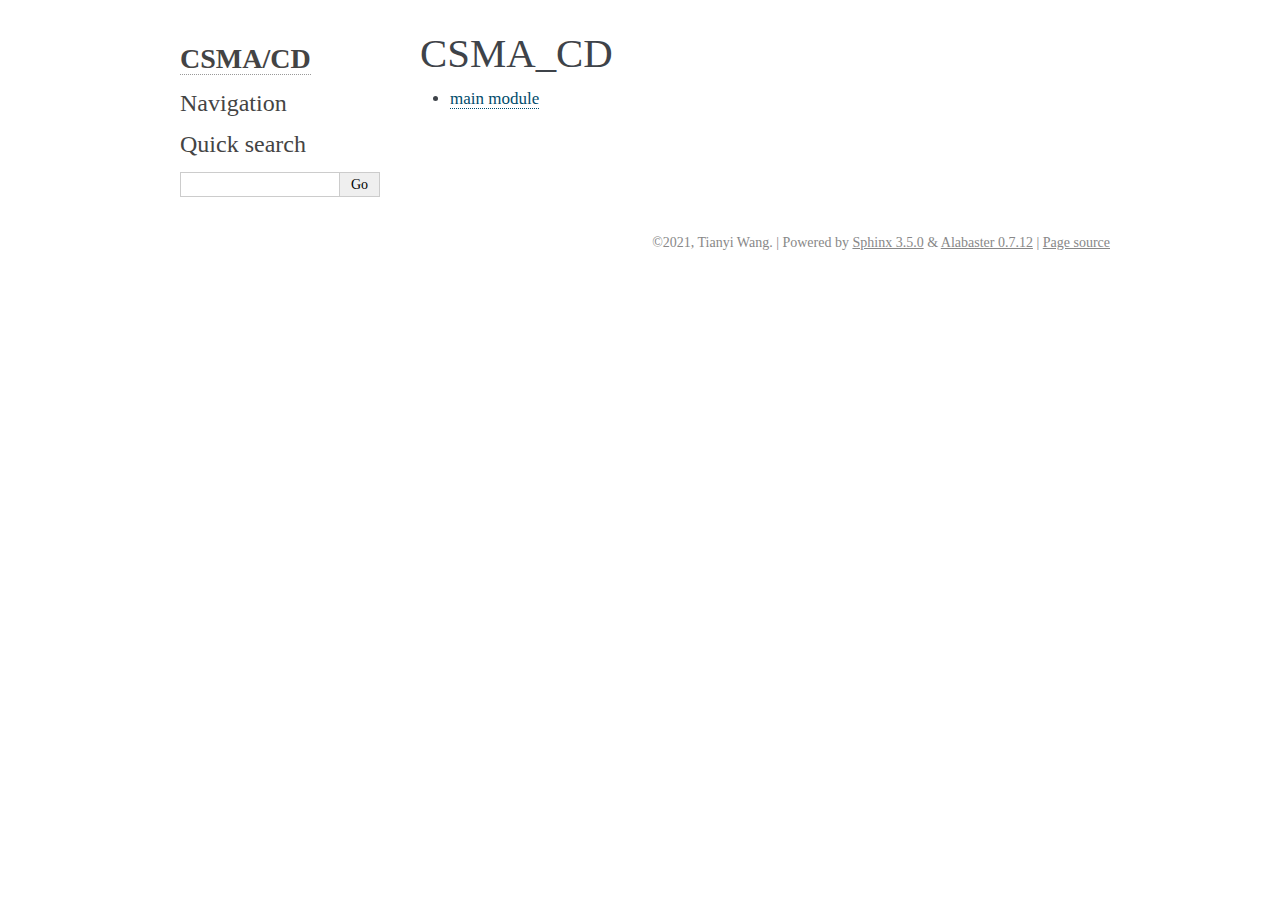
<file: doc/_build/html/rst/modules.html>
<!DOCTYPE html>

<html>
<head>
    <meta charset="utf-8"/>
    <meta content="width=device-width, initial-scale=1.0" name="viewport"/>
    <title>CSMA_CD &#8212; CSMA/CD 1.0.0 documentation</title>
    <link href="../_static/pygments.css" rel="stylesheet" type="text/css"/>
    <link href="../_static/alabaster.css" rel="stylesheet" type="text/css"/>
    <script data-url_root="../" id="documentation_options" src="../_static/documentation_options.js"></script>
    <script src="../_static/jquery.js"></script>
    <script src="../_static/underscore.js"></script>
    <script src="../_static/doctools.js"></script>
    <link href="../genindex.html" rel="index" title="Index"/>
    <link href="../search.html" rel="search" title="Search"/>

    <link href="../_static/custom.css" rel="stylesheet" type="text/css"/>


    <meta content="width=device-width, initial-scale=0.9, maximum-scale=0.9" name="viewport"/>

</head>
<body>


<div class="document">
    <div class="documentwrapper">
        <div class="bodywrapper">


            <div class="body" role="main">

                <div class="section" id="csma-cd">
                    <h1>CSMA_CD<a class="headerlink" href="#csma-cd" title="Permalink to this headline">¶</a></h1>
                    <div class="toctree-wrapper compound">
                        <ul>
                            <li class="toctree-l1"><a class="reference internal" href="main.html">main module</a></li>
                        </ul>
                    </div>
                </div>


            </div>

        </div>
    </div>
    <div aria-label="main navigation" class="sphinxsidebar" role="navigation">
        <div class="sphinxsidebarwrapper">
            <h1 class="logo"><a href="../index.html">CSMA/CD</a></h1>


            <h3>Navigation</h3>

            <div class="relations">
                <h3>Related Topics</h3>
                <ul>
                    <li><a href="../index.html">Documentation overview</a>
                        <ul>
                        </ul>
                    </li>
                </ul>
            </div>
            <div id="searchbox" role="search" style="display: none">
                <h3 id="searchlabel">Quick search</h3>
                <div class="searchformwrapper">
                    <form action="../search.html" class="search" method="get">
                        <input aria-labelledby="searchlabel" name="q" type="text"/>
                        <input type="submit" value="Go"/>
                    </form>
                </div>
            </div>
            <script>$('#searchbox').show(0);</script>


        </div>
    </div>
    <div class="clearer"></div>
</div>
<div class="footer">
    &copy;2021, Tianyi Wang.

    |
    Powered by <a href="http://sphinx-doc.org/">Sphinx 3.5.0</a>
    &amp; <a href="https://github.com/bitprophet/alabaster">Alabaster 0.7.12</a>

    |
    <a href="../_sources/rst/modules.rst.txt"
       rel="nofollow">Page source</a>
</div>


</body>
</html>
</file>
<file: doc/_build/html/_static/pygments.css>
pre {
    line-height: 125%;
}

td.linenos .normal {
    color: inherit;
    background-color: transparent;
    padding-left: 5px;
    padding-right: 5px;
}

span.linenos {
    color: inherit;
    background-color: transparent;
    padding-left: 5px;
    padding-right: 5px;
}

td.linenos .special {
    color: #000000;
    background-color: #ffffc0;
    padding-left: 5px;
    padding-right: 5px;
}

span.linenos.special {
    color: #000000;
    background-color: #ffffc0;
    padding-left: 5px;
    padding-right: 5px;
}

.highlight .hll {
    background-color: #ffffcc
}

.highlight {
    background: #f8f8f8;
}

.highlight .c {
    color: #8f5902;
    font-style: italic
}

/* Comment */
.highlight .err {
    color: #a40000;
    border: 1px solid #ef2929
}

/* Error */
.highlight .g {
    color: #000000
}

/* Generic */
.highlight .k {
    color: #004461;
    font-weight: bold
}

/* Keyword */
.highlight .l {
    color: #000000
}

/* Literal */
.highlight .n {
    color: #000000
}

/* Name */
.highlight .o {
    color: #582800
}

/* Operator */
.highlight .x {
    color: #000000
}

/* Other */
.highlight .p {
    color: #000000;
    font-weight: bold
}

/* Punctuation */
.highlight .ch {
    color: #8f5902;
    font-style: italic
}

/* Comment.Hashbang */
.highlight .cm {
    color: #8f5902;
    font-style: italic
}

/* Comment.Multiline */
.highlight .cp {
    color: #8f5902
}

/* Comment.Preproc */
.highlight .cpf {
    color: #8f5902;
    font-style: italic
}

/* Comment.PreprocFile */
.highlight .c1 {
    color: #8f5902;
    font-style: italic
}

/* Comment.Single */
.highlight .cs {
    color: #8f5902;
    font-style: italic
}

/* Comment.Special */
.highlight .gd {
    color: #a40000
}

/* Generic.Deleted */
.highlight .ge {
    color: #000000;
    font-style: italic
}

/* Generic.Emph */
.highlight .gr {
    color: #ef2929
}

/* Generic.Error */
.highlight .gh {
    color: #000080;
    font-weight: bold
}

/* Generic.Heading */
.highlight .gi {
    color: #00A000
}

/* Generic.Inserted */
.highlight .go {
    color: #888888
}

/* Generic.Output */
.highlight .gp {
    color: #745334
}

/* Generic.Prompt */
.highlight .gs {
    color: #000000;
    font-weight: bold
}

/* Generic.Strong */
.highlight .gu {
    color: #800080;
    font-weight: bold
}

/* Generic.Subheading */
.highlight .gt {
    color: #a40000;
    font-weight: bold
}

/* Generic.Traceback */
.highlight .kc {
    color: #004461;
    font-weight: bold
}

/* Keyword.Constant */
.highlight .kd {
    color: #004461;
    font-weight: bold
}

/* Keyword.Declaration */
.highlight .kn {
    color: #004461;
    font-weight: bold
}

/* Keyword.Namespace */
.highlight .kp {
    color: #004461;
    font-weight: bold
}

/* Keyword.Pseudo */
.highlight .kr {
    color: #004461;
    font-weight: bold
}

/* Keyword.Reserved */
.highlight .kt {
    color: #004461;
    font-weight: bold
}

/* Keyword.Type */
.highlight .ld {
    color: #000000
}

/* Literal.Date */
.highlight .m {
    color: #990000
}

/* Literal.Number */
.highlight .s {
    color: #4e9a06
}

/* Literal.String */
.highlight .na {
    color: #c4a000
}

/* Name.Attribute */
.highlight .nb {
    color: #004461
}

/* Name.Builtin */
.highlight .nc {
    color: #000000
}

/* Name.Class */
.highlight .no {
    color: #000000
}

/* Name.Constant */
.highlight .nd {
    color: #888888
}

/* Name.Decorator */
.highlight .ni {
    color: #ce5c00
}

/* Name.Entity */
.highlight .ne {
    color: #cc0000;
    font-weight: bold
}

/* Name.Exception */
.highlight .nf {
    color: #000000
}

/* Name.Function */
.highlight .nl {
    color: #f57900
}

/* Name.Label */
.highlight .nn {
    color: #000000
}

/* Name.Namespace */
.highlight .nx {
    color: #000000
}

/* Name.Other */
.highlight .py {
    color: #000000
}

/* Name.Property */
.highlight .nt {
    color: #004461;
    font-weight: bold
}

/* Name.Tag */
.highlight .nv {
    color: #000000
}

/* Name.Variable */
.highlight .ow {
    color: #004461;
    font-weight: bold
}

/* Operator.Word */
.highlight .w {
    color: #f8f8f8;
    text-decoration: underline
}

/* Text.Whitespace */
.highlight .mb {
    color: #990000
}

/* Literal.Number.Bin */
.highlight .mf {
    color: #990000
}

/* Literal.Number.Float */
.highlight .mh {
    color: #990000
}

/* Literal.Number.Hex */
.highlight .mi {
    color: #990000
}

/* Literal.Number.Integer */
.highlight .mo {
    color: #990000
}

/* Literal.Number.Oct */
.highlight .sa {
    color: #4e9a06
}

/* Literal.String.Affix */
.highlight .sb {
    color: #4e9a06
}

/* Literal.String.Backtick */
.highlight .sc {
    color: #4e9a06
}

/* Literal.String.Char */
.highlight .dl {
    color: #4e9a06
}

/* Literal.String.Delimiter */
.highlight .sd {
    color: #8f5902;
    font-style: italic
}

/* Literal.String.Doc */
.highlight .s2 {
    color: #4e9a06
}

/* Literal.String.Double */
.highlight .se {
    color: #4e9a06
}

/* Literal.String.Escape */
.highlight .sh {
    color: #4e9a06
}

/* Literal.String.Heredoc */
.highlight .si {
    color: #4e9a06
}

/* Literal.String.Interpol */
.highlight .sx {
    color: #4e9a06
}

/* Literal.String.Other */
.highlight .sr {
    color: #4e9a06
}

/* Literal.String.Regex */
.highlight .s1 {
    color: #4e9a06
}

/* Literal.String.Single */
.highlight .ss {
    color: #4e9a06
}

/* Literal.String.Symbol */
.highlight .bp {
    color: #3465a4
}

/* Name.Builtin.Pseudo */
.highlight .fm {
    color: #000000
}

/* Name.Function.Magic */
.highlight .vc {
    color: #000000
}

/* Name.Variable.Class */
.highlight .vg {
    color: #000000
}

/* Name.Variable.Global */
.highlight .vi {
    color: #000000
}

/* Name.Variable.Instance */
.highlight .vm {
    color: #000000
}

/* Name.Variable.Magic */
.highlight .il {
    color: #990000
}

/* Literal.Number.Integer.Long */
</file>
<file: doc/_build/html/_static/alabaster.css>
@import url("basic.css");

/* -- page layout ----------------------------------------------------------- */

body {
    font-family: Georgia, serif;
    font-size: 17px;
    background-color: #fff;
    color: #000;
    margin: 0;
    padding: 0;
}


div.document {
    width: 940px;
    margin: 30px auto 0 auto;
}

div.documentwrapper {
    float: left;
    width: 100%;
}

div.bodywrapper {
    margin: 0 0 0 220px;
}

div.sphinxsidebar {
    width: 220px;
    font-size: 14px;
    line-height: 1.5;
}

hr {
    border: 1px solid #B1B4B6;
}

div.body {
    background-color: #fff;
    color: #3E4349;
    padding: 0 30px 0 30px;
}

div.body > .section {
    text-align: left;
}

div.footer {
    width: 940px;
    margin: 20px auto 30px auto;
    font-size: 14px;
    color: #888;
    text-align: right;
}

div.footer a {
    color: #888;
}

p.caption {
    font-family: inherit;
    font-size: inherit;
}


div.relations {
    display: none;
}


div.sphinxsidebar a {
    color: #444;
    text-decoration: none;
    border-bottom: 1px dotted #999;
}

div.sphinxsidebar a:hover {
    border-bottom: 1px solid #999;
}

div.sphinxsidebarwrapper {
    padding: 18px 10px;
}

div.sphinxsidebarwrapper p.logo {
    padding: 0;
    margin: -10px 0 0 0px;
    text-align: center;
}

div.sphinxsidebarwrapper h1.logo {
    margin-top: -10px;
    text-align: center;
    margin-bottom: 5px;
    text-align: left;
}

div.sphinxsidebarwrapper h1.logo-name {
    margin-top: 0px;
}

div.sphinxsidebarwrapper p.blurb {
    margin-top: 0;
    font-style: normal;
}

div.sphinxsidebar h3,
div.sphinxsidebar h4 {
    font-family: Georgia, serif;
    color: #444;
    font-size: 24px;
    font-weight: normal;
    margin: 0 0 5px 0;
    padding: 0;
}

div.sphinxsidebar h4 {
    font-size: 20px;
}

div.sphinxsidebar h3 a {
    color: #444;
}

div.sphinxsidebar p.logo a,
div.sphinxsidebar h3 a,
div.sphinxsidebar p.logo a:hover,
div.sphinxsidebar h3 a:hover {
    border: none;
}

div.sphinxsidebar p {
    color: #555;
    margin: 10px 0;
}

div.sphinxsidebar ul {
    margin: 10px 0;
    padding: 0;
    color: #000;
}

div.sphinxsidebar ul li.toctree-l1 > a {
    font-size: 120%;
}

div.sphinxsidebar ul li.toctree-l2 > a {
    font-size: 110%;
}

div.sphinxsidebar input {
    border: 1px solid #CCC;
    font-family: Georgia, serif;
    font-size: 1em;
}

div.sphinxsidebar hr {
    border: none;
    height: 1px;
    color: #AAA;
    background: #AAA;

    text-align: left;
    margin-left: 0;
    width: 50%;
}

div.sphinxsidebar .badge {
    border-bottom: none;
}

div.sphinxsidebar .badge:hover {
    border-bottom: none;
}

/* To address an issue with donation coming after search */
div.sphinxsidebar h3.donation {
    margin-top: 10px;
}

/* -- body styles ----------------------------------------------------------- */

a {
    color: #004B6B;
    text-decoration: underline;
}

a:hover {
    color: #6D4100;
    text-decoration: underline;
}

div.body h1,
div.body h2,
div.body h3,
div.body h4,
div.body h5,
div.body h6 {
    font-family: Georgia, serif;
    font-weight: normal;
    margin: 30px 0px 10px 0px;
    padding: 0;
}

div.body h1 {
    margin-top: 0;
    padding-top: 0;
    font-size: 240%;
}

div.body h2 {
    font-size: 180%;
}

div.body h3 {
    font-size: 150%;
}

div.body h4 {
    font-size: 130%;
}

div.body h5 {
    font-size: 100%;
}

div.body h6 {
    font-size: 100%;
}

a.headerlink {
    color: #DDD;
    padding: 0 4px;
    text-decoration: none;
}

a.headerlink:hover {
    color: #444;
    background: #EAEAEA;
}

div.body p, div.body dd, div.body li {
    line-height: 1.4em;
}

div.admonition {
    margin: 20px 0px;
    padding: 10px 30px;
    background-color: #EEE;
    border: 1px solid #CCC;
}

div.admonition tt.xref, div.admonition code.xref, div.admonition a tt {
    background-color: #FBFBFB;
    border-bottom: 1px solid #fafafa;
}

div.admonition p.admonition-title {
    font-family: Georgia, serif;
    font-weight: normal;
    font-size: 24px;
    margin: 0 0 10px 0;
    padding: 0;
    line-height: 1;
}

div.admonition p.last {
    margin-bottom: 0;
}

div.highlight {
    background-color: #fff;
}

dt:target, .highlight {
    background: #FAF3E8;
}

div.warning {
    background-color: #FCC;
    border: 1px solid #FAA;
}

div.danger {
    background-color: #FCC;
    border: 1px solid #FAA;
    -moz-box-shadow: 2px 2px 4px #D52C2C;
    -webkit-box-shadow: 2px 2px 4px #D52C2C;
    box-shadow: 2px 2px 4px #D52C2C;
}

div.error {
    background-color: #FCC;
    border: 1px solid #FAA;
    -moz-box-shadow: 2px 2px 4px #D52C2C;
    -webkit-box-shadow: 2px 2px 4px #D52C2C;
    box-shadow: 2px 2px 4px #D52C2C;
}

div.caution {
    background-color: #FCC;
    border: 1px solid #FAA;
}

div.attention {
    background-color: #FCC;
    border: 1px solid #FAA;
}

div.important {
    background-color: #EEE;
    border: 1px solid #CCC;
}

div.note {
    background-color: #EEE;
    border: 1px solid #CCC;
}

div.tip {
    background-color: #EEE;
    border: 1px solid #CCC;
}

div.hint {
    background-color: #EEE;
    border: 1px solid #CCC;
}

div.seealso {
    background-color: #EEE;
    border: 1px solid #CCC;
}

div.topic {
    background-color: #EEE;
}

p.admonition-title {
    display: inline;
}

p.admonition-title:after {
    content: ":";
}

pre, tt, code {
    font-family: 'Consolas', 'Menlo', 'DejaVu Sans Mono', 'Bitstream Vera Sans Mono', monospace;
    font-size: 0.9em;
}

.hll {
    background-color: #FFC;
    margin: 0 -12px;
    padding: 0 12px;
    display: block;
}

img.screenshot {
}

tt.descname, tt.descclassname, code.descname, code.descclassname {
    font-size: 0.95em;
}

tt.descname, code.descname {
    padding-right: 0.08em;
}

img.screenshot {
    -moz-box-shadow: 2px 2px 4px #EEE;
    -webkit-box-shadow: 2px 2px 4px #EEE;
    box-shadow: 2px 2px 4px #EEE;
}

table.docutils {
    border: 1px solid #888;
    -moz-box-shadow: 2px 2px 4px #EEE;
    -webkit-box-shadow: 2px 2px 4px #EEE;
    box-shadow: 2px 2px 4px #EEE;
}

table.docutils td, table.docutils th {
    border: 1px solid #888;
    padding: 0.25em 0.7em;
}

table.field-list, table.footnote {
    border: none;
    -moz-box-shadow: none;
    -webkit-box-shadow: none;
    box-shadow: none;
}

table.footnote {
    margin: 15px 0;
    width: 100%;
    border: 1px solid #EEE;
    background: #FDFDFD;
    font-size: 0.9em;
}

table.footnote + table.footnote {
    margin-top: -15px;
    border-top: none;
}

table.field-list th {
    padding: 0 0.8em 0 0;
}

table.field-list td {
    padding: 0;
}

table.field-list p {
    margin-bottom: 0.8em;
}

/* Cloned from
 * https://github.com/sphinx-doc/sphinx/commit/ef60dbfce09286b20b7385333d63a60321784e68
 */
.field-name {
    -moz-hyphens: manual;
    -ms-hyphens: manual;
    -webkit-hyphens: manual;
    hyphens: manual;
}

table.footnote td.label {
    width: .1px;
    padding: 0.3em 0 0.3em 0.5em;
}

table.footnote td {
    padding: 0.3em 0.5em;
}

dl {
    margin: 0;
    padding: 0;
}

dl dd {
    margin-left: 30px;
}

blockquote {
    margin: 0 0 0 30px;
    padding: 0;
}

ul, ol {
    /* Matches the 30px from the narrow-screen "li > ul" selector below */
    margin: 10px 0 10px 30px;
    padding: 0;
}

pre {
    background: #EEE;
    padding: 7px 30px;
    margin: 15px 0px;
    line-height: 1.3em;
}

div.viewcode-block:target {
    background: #ffd;
}

dl pre, blockquote pre, li pre {
    margin-left: 0;
    padding-left: 30px;
}

tt, code {
    background-color: #ecf0f3;
    color: #222;
    /* padding: 1px 2px; */
}

tt.xref, code.xref, a tt {
    background-color: #FBFBFB;
    border-bottom: 1px solid #fff;
}

a.reference {
    text-decoration: none;
    border-bottom: 1px dotted #004B6B;
}

/* Don't put an underline on images */
a.image-reference, a.image-reference:hover {
    border-bottom: none;
}

a.reference:hover {
    border-bottom: 1px solid #6D4100;
}

a.footnote-reference {
    text-decoration: none;
    font-size: 0.7em;
    vertical-align: top;
    border-bottom: 1px dotted #004B6B;
}

a.footnote-reference:hover {
    border-bottom: 1px solid #6D4100;
}

a:hover tt, a:hover code {
    background: #EEE;
}


@media screen and (max-width: 870px) {

    div.sphinxsidebar {
        display: none;
    }

    div.document {
        width: 100%;

    }

    div.documentwrapper {
        margin-left: 0;
        margin-top: 0;
        margin-right: 0;
        margin-bottom: 0;
    }

    div.bodywrapper {
        margin-top: 0;
        margin-right: 0;
        margin-bottom: 0;
        margin-left: 0;
    }

    ul {
        margin-left: 0;
    }

    li > ul {
        /* Matches the 30px from the "ul, ol" selector above */
        margin-left: 30px;
    }

    .document {
        width: auto;
    }

    .footer {
        width: auto;
    }

    .bodywrapper {
        margin: 0;
    }

    .footer {
        width: auto;
    }

    .github {
        display: none;
    }



}



@media screen and (max-width: 875px) {

    body {
        margin: 0;
        padding: 20px 30px;
    }

    div.documentwrapper {
        float: none;
        background: #fff;
    }

    div.sphinxsidebar {
        display: block;
        float: none;
        width: 102.5%;
        margin: 50px -30px -20px -30px;
        padding: 10px 20px;
        background: #333;
        color: #FFF;
    }

    div.sphinxsidebar h3, div.sphinxsidebar h4, div.sphinxsidebar p,
    div.sphinxsidebar h3 a {
        color: #fff;
    }

    div.sphinxsidebar a {
        color: #AAA;
    }

    div.sphinxsidebar p.logo {
        display: none;
    }

    div.document {
        width: 100%;
        margin: 0;
    }

    div.footer {
        display: none;
    }

    div.bodywrapper {
        margin: 0;
    }

    div.body {
        min-height: 0;
        padding: 0;
    }

    .rtd_doc_footer {
        display: none;
    }

    .document {
        width: auto;
    }

    .footer {
        width: auto;
    }

    .footer {
        width: auto;
    }

    .github {
        display: none;
    }
}


/* misc. */

.revsys-inline {
    display: none !important;
}

/* Make nested-list/multi-paragraph items look better in Releases changelog
 * pages. Without this, docutils' magical list fuckery causes inconsistent
 * formatting between different release sub-lists.
 */
div#changelog > div.section > ul > li > p:only-child {
    margin-bottom: 0;
}

/* Hide fugly table cell borders in ..bibliography:: directive output */
table.docutils.citation, table.docutils.citation td, table.docutils.citation th {
    border: none;
    /* Below needed in some edge cases; if not applied, bottom shadows appear */
    -moz-box-shadow: none;
    -webkit-box-shadow: none;
    box-shadow: none;
}


/* relbar */

.related {
    line-height: 30px;
    width: 100%;
    font-size: 0.9rem;
}

.related.top {
    border-bottom: 1px solid #EEE;
    margin-bottom: 20px;
}

.related.bottom {
    border-top: 1px solid #EEE;
}

.related ul {
    padding: 0;
    margin: 0;
    list-style: none;
}

.related li {
    display: inline;
}

nav#rellinks {
    float: right;
}

nav#rellinks li + li:before {
    content: "|";
}

nav#breadcrumbs li + li:before {
    content: "\00BB";
}

/* Hide certain items when printing */
@media print {
    div.related {
        display: none;
    }
}
</file>
<file: doc/_build/html/_static/custom.css>
/* This file intentionally left blank. */
</file>
